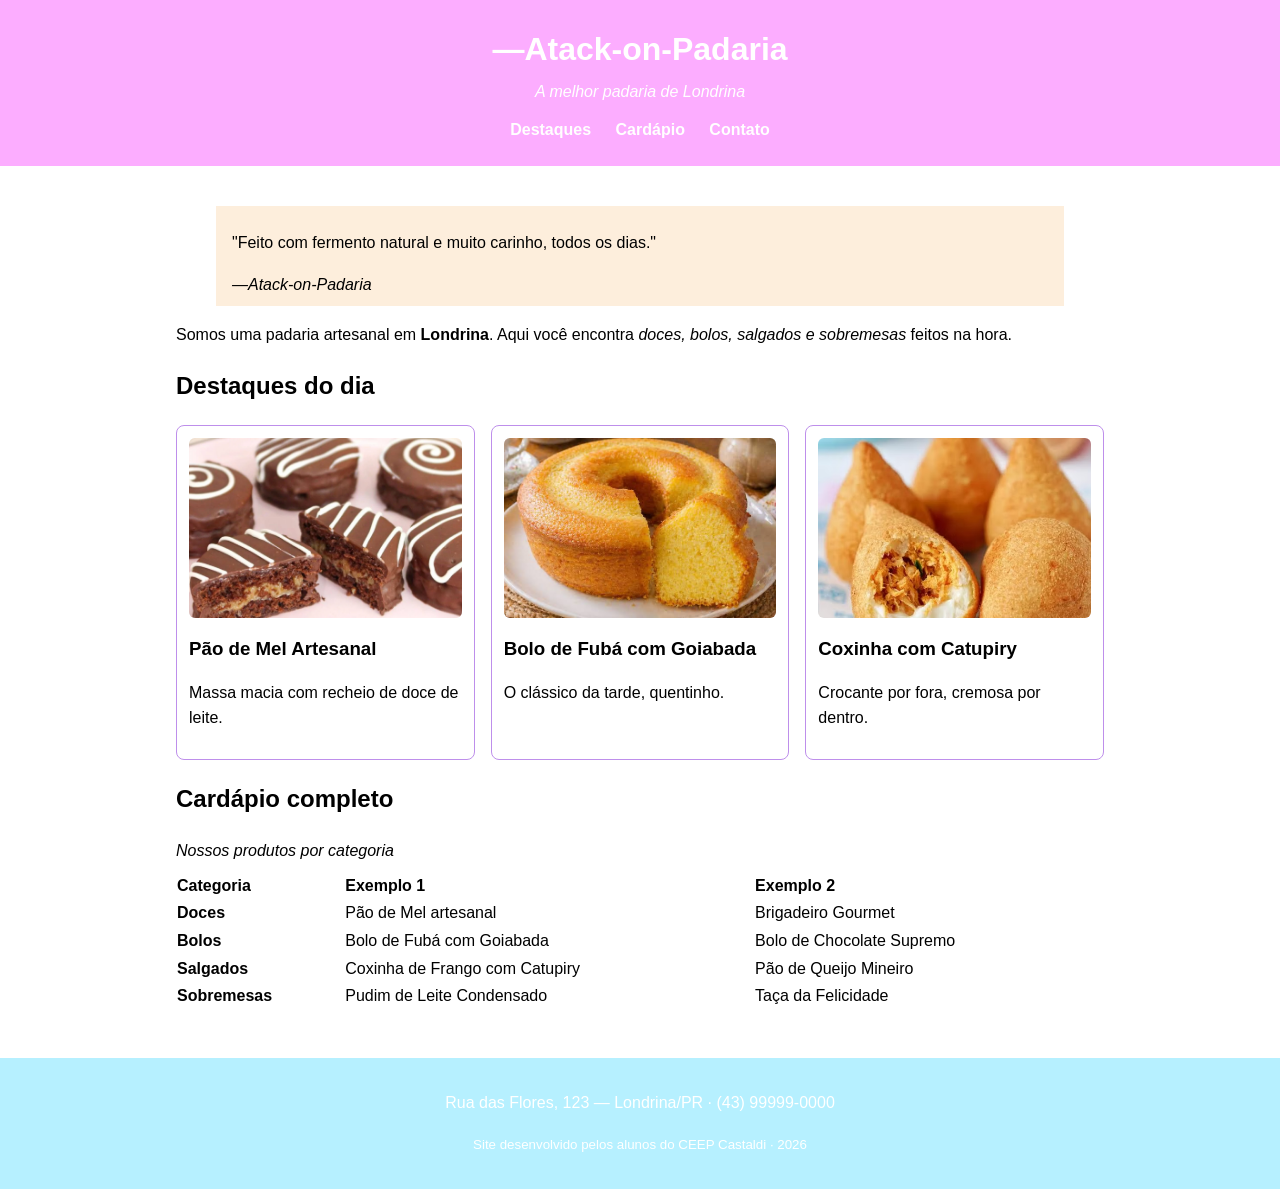
<file: index.html>
<!DOCTYPE html>
<html lang="pt-BR">
<head>
    <meta charset="UTF-8">
    <meta name="viewport" content="width=device-width, initial-scale=1.0">
    <title>Padaria em Londrina</title>
    <link rel="stylesheet" href="style.css">
</head>
<body>

    <!-- CABEÇALHO: identidade + menu de navegação -->
    <header class="cabecalho">
        <h1>—Atack-on-Padaria</h1>
        <p class="subtitulo">A melhor padaria de Londrina</p>
        <nav class="menu">
            <a href="destaques.html">Destaques</a>
            <a href="#cardapio">Cardápio</a>
            <a href="#contato">Contato</a>
        </nav>
    </header>

    <main>

        <!-- APRESENTAÇÃO: tags de autoria (blockquote, cite, strong, em) -->
        <section class="intro">
            <blockquote>
                <p>"Feito com fermento natural e muito carinho, todos os dias."</p>
                <cite>—Atack-on-Padaria</cite>
            </blockquote>
            <p>Somos uma padaria artesanal em <strong>Londrina</strong>. Aqui você encontra
               <em>doces, bolos, salgados e sobremesas</em> feitos na hora.</p>
        </section>

        <!-- DESTAQUES: cards em Flexbox -->
        <section id="destaques" class="destaques">
            <h2>Destaques do dia</h2>
            <div class="cards">
                <article class="card">
                    <!-- Troque a URL abaixo pelo caminho da sua foto: src="img/pao-de-mel.jpg" -->
                    <img src= "pao-mel-1412-1200x900.webp" alt="Pão de mel artesanal coberto com chocolate"width="140" height="140">
                    <h3>Pão de Mel Artesanal</h3>
                    <p>Massa macia com recheio de doce de leite.</p>
                </article>
                <article class="card">
                    <img src="images (1).jpeg" alt="Fatia de bolo de fubá com goiabada"width="150" height="150">
                    <h3>Bolo de Fubá com Goiabada</h3>
                    <p>O clássico da tarde, quentinho.</p>
                </article>
                <article class="card">
                    <img src="coxinha.png" alt="Coxinha de frango com catupiry"width="150" height="150">
                    <h3>Coxinha com Catupiry</h3>
                    <p>Crocante por fora, cremosa por dentro.</p>
                </article>
            </div>
        </section>

        <!-- CARDÁPIO: a tabela original, agora semântica e estilizada -->
        <section id="cardapio" class="cardapio">
            <h2>Cardápio completo</h2>
            <table class="tabela-cardapio">
                <caption>Nossos produtos por categoria</caption>
                <thead>
                    <tr>
                        <th scope="col">Categoria</th>
                        <th scope="col">Exemplo 1</th>
                        <th scope="col">Exemplo 2</th>
                    </tr>
                </thead>
                <tbody>
                    <tr>
                        <td><strong>Doces</strong></td>
                        <td>Pão de Mel artesanal</td>
                        <td>Brigadeiro Gourmet</td>
                    </tr>
                    <tr>
                        <td><strong>Bolos</strong></td>
                        <td>Bolo de Fubá com Goiabada</td>
                        <td>Bolo de Chocolate Supremo</td>
                    </tr>
                    <tr>
                        <td><strong>Salgados</strong></td>
                        <td>Coxinha de Frango com Catupiry</td>
                        <td>Pão de Queijo Mineiro</td>
                    </tr>
                    <tr>
                        <td><strong>Sobremesas</strong></td>
                        <td>Pudim de Leite Condensado</td>
                        <td>Taça da Felicidade</td>
                    </tr>
                </tbody>
            </table>
        </section>

    </main>

    <!-- RODAPÉ -->
    <footer id="contato" class="rodape">
        <p>Rua das Flores, 123 — Londrina/PR · (43) 99999-0000</p>
        <p><small>Site desenvolvido pelos alunos do CEEP Castaldi · 2026</small></p>
    </footer>

</body>
</html>
</file>
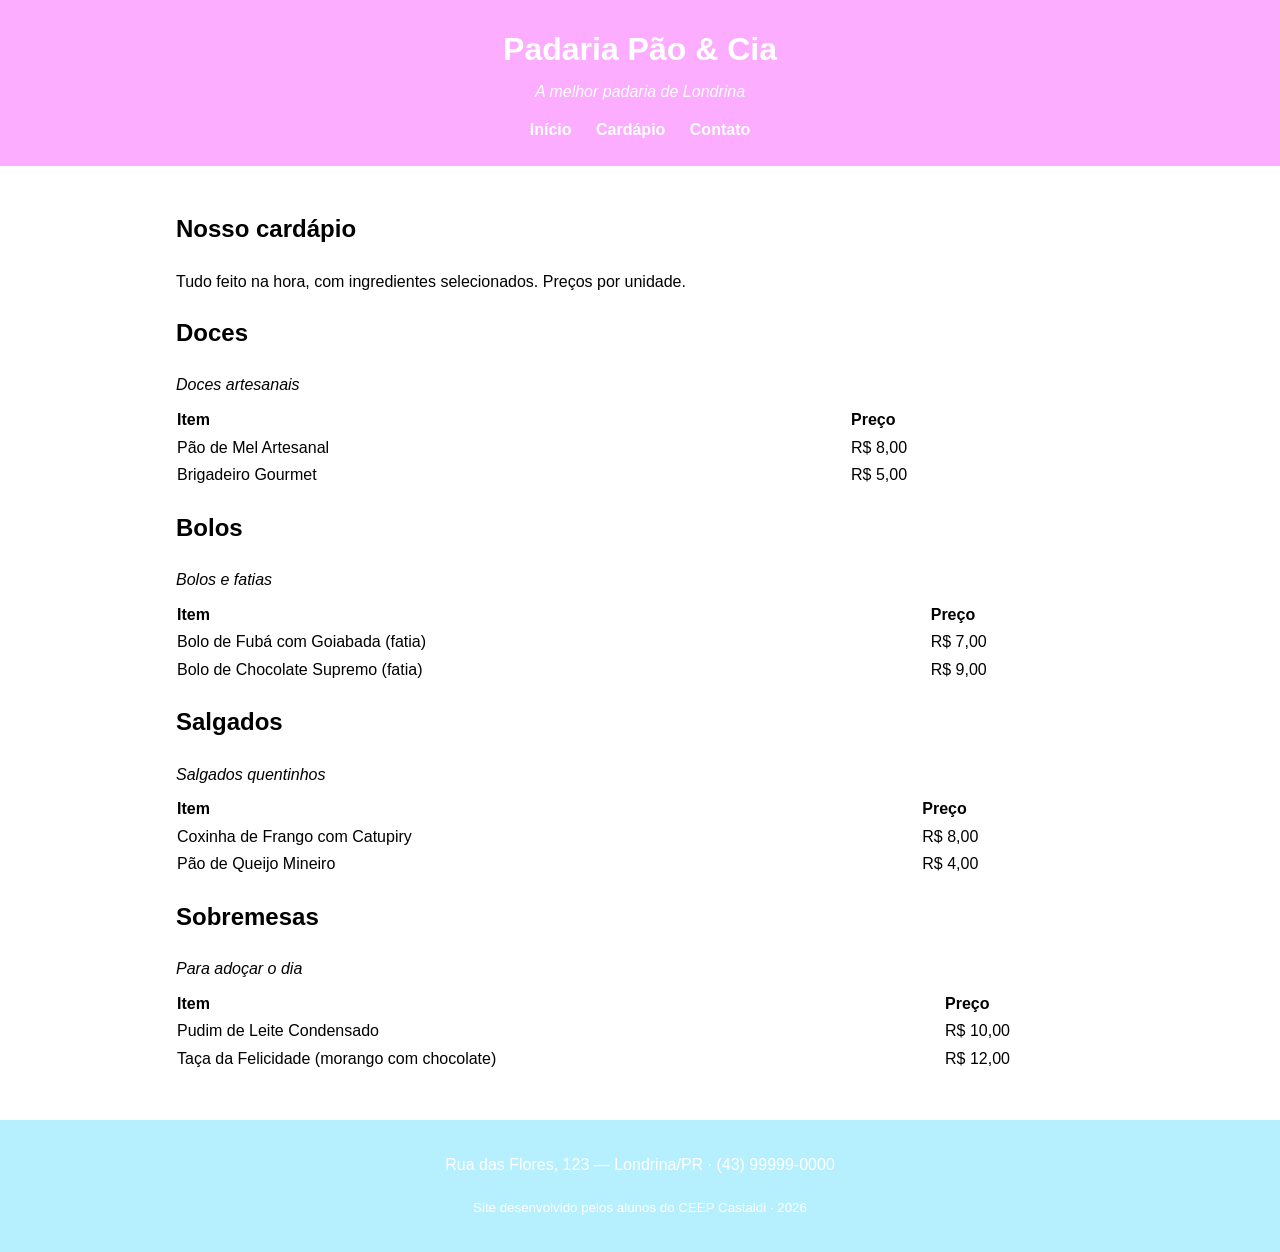
<file: cardapio.html>
<!DOCTYPE html>
<html lang="pt-BR">
<head>
    <meta charset="UTF-8">
    <meta name="viewport" content="width=device-width, initial-scale=1.0">
    <title>Cardápio — Atack on padaria</title>
    <!-- Mesma folha de estilo do index.html: a página já nasce estilizada -->
    <link rel="stylesheet" href="style.css">
</head>
<body CLASS="paginas-cardapio">

    <!-- CABEÇALHO: igual ao do index, com o menu ligando as páginas -->
    <header class="cabecalho">
        <h1>Padaria Pão &amp; Cia</h1>
        <p class="subtitulo">A melhor padaria de Londrina</p>
        <nav class="menu">
            <a href="index.html">Início</a>
            <a href="cardapio.html">Cardápio</a>
            <a href="index.html#contato">Contato</a>
        </nav>
    </header>

    <main>

        <section class="intro">
            <h2>Nosso cardápio</h2>
            <p>Tudo feito na hora, com ingredientes selecionados. Preços por unidade.</p>
        </section>

        <!-- DOCES -->
        <section class="cardapio">
            <h2>Doces</h2>
            <table class="tabela-cardapio">
                <caption>Doces artesanais</caption>
                <thead>
                    <tr>
                        <th scope="col">Item</th>
                        <th scope="col">Preço</th>
                    </tr>
                </thead>
                <tbody>
                    <tr><td>Pão de Mel Artesanal</td><td>R$ 8,00</td></tr>
                    <tr><td>Brigadeiro Gourmet</td><td>R$ 5,00</td></tr>
                </tbody>
            </table>
        </section>

        <!-- BOLOS -->
        <section class="cardapio">
            <h2>Bolos</h2>
            <table class="tabela-cardapio">
                <caption>Bolos e fatias</caption>
                <thead>
                    <tr>
                        <th scope="col">Item</th>
                        <th scope="col">Preço</th>
                    </tr>
                </thead>
                <tbody>
                    <tr><td>Bolo de Fubá com Goiabada (fatia)</td><td>R$ 7,00</td></tr>
                    <tr><td>Bolo de Chocolate Supremo (fatia)</td><td>R$ 9,00</td></tr>
                </tbody>
            </table>
        </section>

        <!-- SALGADOS -->
        <section class="cardapio">
            <h2>Salgados</h2>
            <table class="tabela-cardapio">
                <caption>Salgados quentinhos</caption>
                <thead>
                    <tr>
                        <th scope="col">Item</th>
                        <th scope="col">Preço</th>
                    </tr>
                </thead>
                <tbody>
                    <tr><td>Coxinha de Frango com Catupiry</td><td>R$ 8,00</td></tr>
                    <tr><td>Pão de Queijo Mineiro</td><td>R$ 4,00</td></tr>
                </tbody>
            </table>
        </section>

        <!-- SOBREMESAS -->
        <section class="cardapio">
            <h2>Sobremesas</h2>
            <table class="tabela-cardapio">
                <caption>Para adoçar o dia</caption>
                <thead>
                    <tr>
                        <th scope="col">Item</th>
                        <th scope="col">Preço</th>
                    </tr>
                </thead>
                <tbody>
                    <tr><td>Pudim de Leite Condensado</td><td>R$ 10,00</td></tr>
                    <tr><td>Taça da Felicidade (morango com chocolate)</td><td>R$ 12,00</td></tr>
                </tbody>
            </table>
        </section>

    </main>

    <footer class="rodape">
        <p>Rua das Flores, 123 — Londrina/PR · (43) 99999-0000</p>
        <p><small>Site desenvolvido pelos alunos do CEEP Castaldi · 2026</small></p>
    </footer>

</body>
</html>
</file>
<file: style.css>
/* =========================================================
   PADARIA PÃO & CIA — CSS do Encontro 1
   Paleta com contraste aprovado no padrão WCAG AA
   ========================================================= */

/* box-sizing: a largura já inclui padding e borda (Box Model) */
* {
    box-sizing: border-box;
}

body {
    font-family: Arial, Helvetica, sans-serif;
    line-height: 1.6;
    margin: 0;
    color: #b6f0ff            /* azul bebe (texto) */
    background-color: #FFF8F0;  /* creme (fundo) */
}

/* ===== Cabeçalho ===== */
.cabecalho {
    background-color: rgb(252, 173, 255);  /* âmbar escuro — texto branco tem contraste AA */
    color: #FFFFFF;
    text-align: center;
    padding: 24px 16px;
}

.cabecalho h1 {
    margin: 0;
}

.subtitulo {
    margin: 4px 0 12px;
    font-style: italic;
}

.menu a {
    color: #FFFFFF;
    text-decoration: none;
    margin: 0 10px;
    font-weight: bold;
}

.menu a:hover {
    text-decoration: underline;
}

/* ===== Área central ===== */
main {
    max-width: 960px;
    margin: 0 auto;    /* centraliza a página */
    padding: 24px 16px;
}
blockquote {
    border-left: 4px solid #b6f0ff
    margin: 0 0 16px;
    padding: 8px 16px;
    background-color: #FDEEDC;
}

/* ===== Cards de destaque (Flexbox) ===== */
.cards {
    display: flex;         /* coloca os cards lado a lado */
    flex-wrap: wrap;       /* quebra a linha em telas menores */
    gap: 16px;             /* espaço entre os cards */
}

.card {
    flex: 1 1 250px;       /* cresce, encolhe, largura base 250px */
    border: 1px solid #be8feb;
    border-radius: 8px;
    padding: 12px;
    background-color: #FFFFFF;
}

.card img {
    width: 100%;
    height: 180px;
    object-fit: cover;     /* recorta a imagem sem deformar */
    border-radius: 6px;
}

.card h3 {
    margin: 8px 0 4px;
}

/* ===== Tabela do cardápio ===== */
.tabela-cardapio {
    width: 100%;
    border-collapse: collapse;   /* junta as bordas das células */
    margin-top: 8px;
}

.tabela-cardapio caption {
    text-align: left;
    font-style: italic;
    margin-bottom: 8px;
}

.tabela-cardapio th,
.tabela-cardapio td {
    border: 1px solid #b6f0ff
    padding: 10px;
    text-align: left;
}

.tabela-cardapio thead {
    background-color: 
    color: #FFFFFF;
}

/* ===== Rodapé ===== */
.rodape {
    background-color:#b6f0ff ;
    color: #FFFFFF;
    text-align: center;
    padding: 16px;
    margin-top: 24px;
}
</file>
